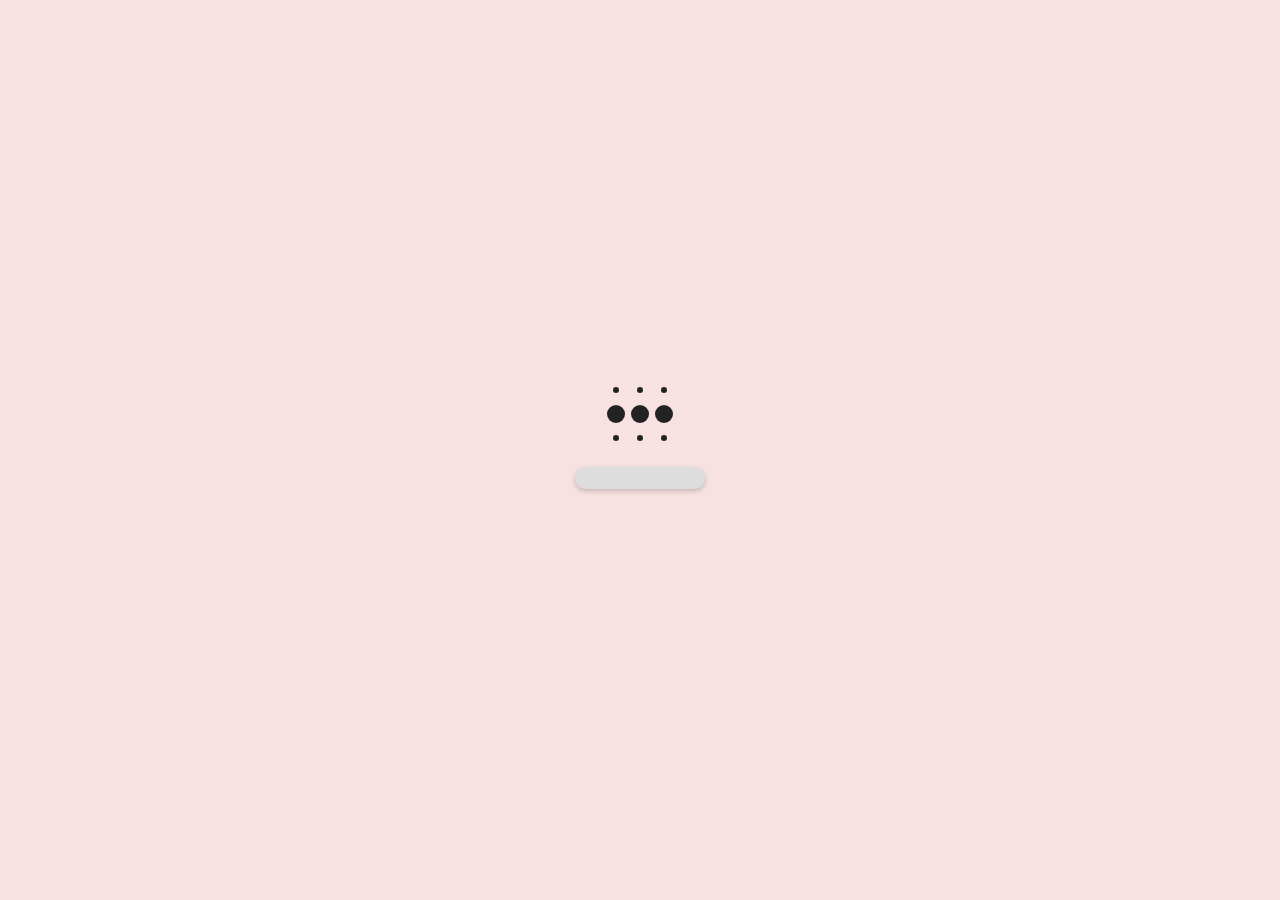
<file: index.html>
<!DOCTYPE html>
<html lang="en">
<head>
    <meta charset="UTF-8">
    <meta name="viewport" content="width=device-width, initial-scale=1.0">
    <title>Loading Animation</title>
    <link rel="stylesheet" href="style.css">
</head>
<body>
    <div class="loader-container">
        <div class="loader"></div>
        <div class="loading-bar-container">
            <div class="loading-bar"></div>
        </div>
    </div>

    <script src="script.js"></script>
</body>
</html>
</file>
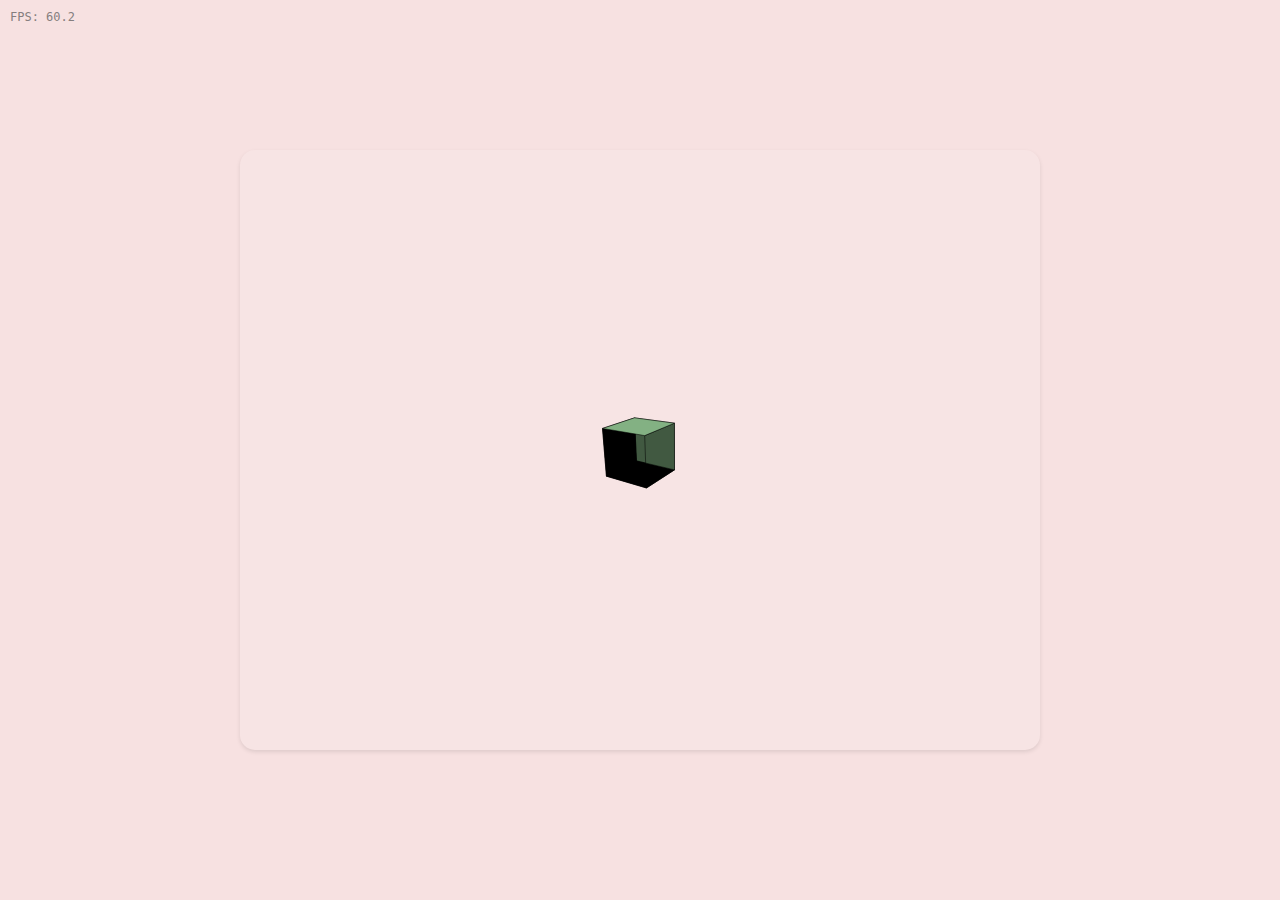
<file: easy.html>
<!DOCTYPE html>
<html lang="en">
<head>
    <meta charset="UTF-8">
    <meta name="viewport" content="width=device-width, initial-scale=1.0">
    <title>Easy - 3D Performance Test</title>
    <link rel="stylesheet" href="style.css">
    <style>
        body {
            overflow: hidden;
            display: flex;
            justify-content: center;
            align-items: center;
            min-height: 100vh;
            perspective: 1000px;
            background-color: #f7e1e1; /* Beige Pink background to match lo-fi style */
        }

        #cube-canvas {
            background-color: rgba(255, 255, 255, 0.1); /* Even more subtle canvas background */
            border-radius: 15px;
            box-shadow: 0 2px 4px rgba(0, 0, 0, 0.1); /* Softer shadow */
            transform-style: preserve-3d;
        }

        #fps-counter {
            position: absolute;
            top: 10px;
            left: 10px;
            color: #555; /* Muted color for FPS counter */
            font-family: monospace; /* Monospace font for a slightly retro look */
            font-size: 12px;
            opacity: 0.7; /* Slightly transparent */
        }
    </style>
</head>
<body>
    <canvas id="cube-canvas" width="800" height="600"></canvas>
    <div id="fps-counter">FPS: ...</div>
    <script>
    (function() {
        const canvas = document.getElementById('cube-canvas');
        const ctx = canvas.getContext('2d');
        const fpsCounter = document.getElementById('fps-counter');

        let lastTime = performance.now();
        let mouseX = canvas.width / 2;
        let mouseY = canvas.height / 2;
        let targetX = mouseX;
        let targetY = mouseY;

        const cube = {
            x: canvas.width / 2,
            y: canvas.height / 2,
            z: 0,
            size: 50,
            rotationX: 0,
            rotationY: 0,
            rotationZ: 0,
            rotationSpeedX: 0.01,
            rotationSpeedY: 0.015,
            rotationSpeedZ: 0.005,
            velocityX: 0,
            velocityY: 0,
            velocityZ: 0,
            accelerationX: 0,
            accelerationY: 0,
            friction: 0.98,
            maxSpeed: 10,
            color: '#a0d9a0', // Muted green color
            easing: 0.1,
            lightDirection: normalizeVector([0.5, -1, 0.5]), // Light from top-right-front
        };

        // Helper function to normalize a vector
        function normalizeVector(vec) {
            const magnitude = Math.sqrt(vec[0] * vec[0] + vec[1] * vec[1] + vec[2] * vec[2]);
            return vec.map(v => v / magnitude);
        }

        // Function to project 3D points to 2D
        function project3D(x, y, z) {
            const perspective = 300;
            const scale = perspective / (perspective + z);
            return {
                x: x * scale,
                y: y * scale
            };
        }

        // Function to draw a 3D cube with shading
        function drawCube() {
            const vertices = [
                [-cube.size / 2, -cube.size / 2, -cube.size / 2],
                [ cube.size / 2, -cube.size / 2, -cube.size / 2],
                [ cube.size / 2,  cube.size / 2, -cube.size / 2],
                [-cube.size / 2,  cube.size / 2, -cube.size / 2],
                [-cube.size / 2, -cube.size / 2,  cube.size / 2],
                [ cube.size / 2, -cube.size / 2,  cube.size / 2],
                [ cube.size / 2,  cube.size / 2,  cube.size / 2],
                [-cube.size / 2,  cube.size / 2,  cube.size / 2]
            ];

            const faces = [
                { vertices: [0, 1, 2, 3], normal: [0, 0, -1] }, // Back face, pointing away in Z
                { vertices: [4, 5, 6, 7], normal: [0, 0, 1] },  // Front face, pointing towards in Z
                { vertices: [0, 4, 7, 3], normal: [-1, 0, 0] }, // Left face, pointing left in X
                { vertices: [1, 5, 6, 2], normal: [1, 0, 0] },  // Right face, pointing right in X
                { vertices: [0, 1, 5, 4], normal: [0, -1, 0] }, // Top face, pointing up in Y
                { vertices: [2, 3, 7, 6], normal: [0, 1, 0] }   // Bottom face, pointing down in Y
            ];


            ctx.save();
            ctx.translate(cube.x, cube.y);

            const rotatedVertices = vertices.map(vertex => {
                let [x, y, z] = vertex;

                let y1 = y * Math.cos(cube.rotationX) - z * Math.sin(cube.rotationX);
                let z1 = y * Math.sin(cube.rotationX) + z * Math.cos(cube.rotationX);

                let x2 = x * Math.cos(cube.rotationY) + z1 * Math.sin(cube.rotationY);
                let z2 = -x * Math.sin(cube.rotationY) + z1 * Math.cos(cube.rotationY);

                let x3 = x2 * Math.cos(cube.rotationZ) - y1 * Math.sin(cube.rotationZ);
                let y3 = x2 * Math.sin(cube.rotationZ) + y1 * Math.cos(cube.rotationZ);

                return [x3, y3, z2];
            });

            const projectedVertices = rotatedVertices.map(vertex => {
                const [x,y,z] = vertex;
                const proj = project3D(x,y, z + cube.z);
                return [proj.x, proj.y]
            });

            // Draw faces with shading
            faces.forEach(face => {
                // Calculate lighting intensity (Lambertian shading)
                const normal = face.normal;
                const lightIntensity = Math.max(0, normal[0] * cube.lightDirection[0] + normal[1] * cube.lightDirection[1] + normal[2] * cube.lightDirection[2]); // Dot product

                const faceColor = shadeColor(cube.color, lightIntensity); // Shade base color

                ctx.beginPath();
                ctx.moveTo(projectedVertices[face.vertices[0]][0], projectedVertices[face.vertices[0]][1]);
                for (let i = 1; i < face.vertices.length; i++) {
                    ctx.lineTo(projectedVertices[face.vertices[i]][0], projectedVertices[face.vertices[i]][1]);
                }
                ctx.closePath();
                ctx.fillStyle = faceColor;
                ctx.fill();
                 ctx.strokeStyle = shadeColor('#333', lightIntensity * 0.8); // Slightly shaded outline
                ctx.lineWidth = 0.5; // Thinner outlines
                ctx.stroke();
            });

            ctx.restore();
        }

        // Function to shade a color (simple darkening)
        function shadeColor(color, intensity) {
            const baseColor = color; // e.g., '#4CAF50' or '#a0d9a0'
             let r = parseInt(baseColor.substring(1, 3), 16);
            let g = parseInt(baseColor.substring(3, 5), 16);
            let b = parseInt(baseColor.substring(5, 7), 16);


            r = Math.round(r * intensity);
            g = Math.round(g * intensity);
            b = Math.round(b * intensity);

            r = Math.min(255, Math.max(0, r));
            g = Math.min(255, Math.max(0, g));
            b = Math.min(255, Math.max(0, b));


            const shadedHex = `#${(r < 16 ? '0' : '') + r.toString(16)}${(g < 16 ? '0' : '') + g.toString(16)}${(b < 16 ? '0' : '') + b.toString(16)}`;
            return shadedHex;
        }


        function update(currentTime) {
            // FPS Calculation
            const deltaTime = currentTime - lastTime;
            lastTime = currentTime;
            const fps = 1000 / deltaTime;
            fpsCounter.textContent = `FPS: ${fps.toFixed(1)}`;

            // Update target position to mouse position
            targetX = mouseX;
            targetY = mouseY;

            // Easing: Move towards the target smoothly
            cube.x += (targetX - cube.x) * cube.easing;
            cube.y += (targetY - cube.y) * cube.easing;

            // Optional: Apply friction to velocities
            cube.velocityX *= cube.friction;
            cube.velocityY *= cube.friction;

            // Keep within bounds (optional)
            cube.x = Math.max(cube.size / 2, Math.min(cube.x, canvas.width - cube.size / 2));
            cube.y = Math.max(cube.size / 2, Math.min(cube.y, canvas.height - cube.size / 2));

            // Update rotation
            cube.rotationX += cube.rotationSpeedX;
            cube.rotationY += cube.rotationSpeedY;
            cube.rotationZ += cube.rotationSpeedZ;

            // Clear the canvas
            ctx.clearRect(0, 0, canvas.width, canvas.height);

            // Draw the 3D cube
            drawCube();

            // Request the next animation frame
            requestAnimationFrame(update);
        }

        // Event listeners
        canvas.addEventListener('mousemove', (event) => {
            const rect = canvas.getBoundingClientRect();
            mouseX = event.clientX - rect.left;
            mouseY = event.clientY - rect.top;
        });

        canvas.addEventListener('mouseleave', () => {
            mouseX = canvas.width / 2;
            mouseY = canvas.height / 2;
        });

        // Start
        requestAnimationFrame(update);

    })();
    </script>
</body>
</html>
</file>
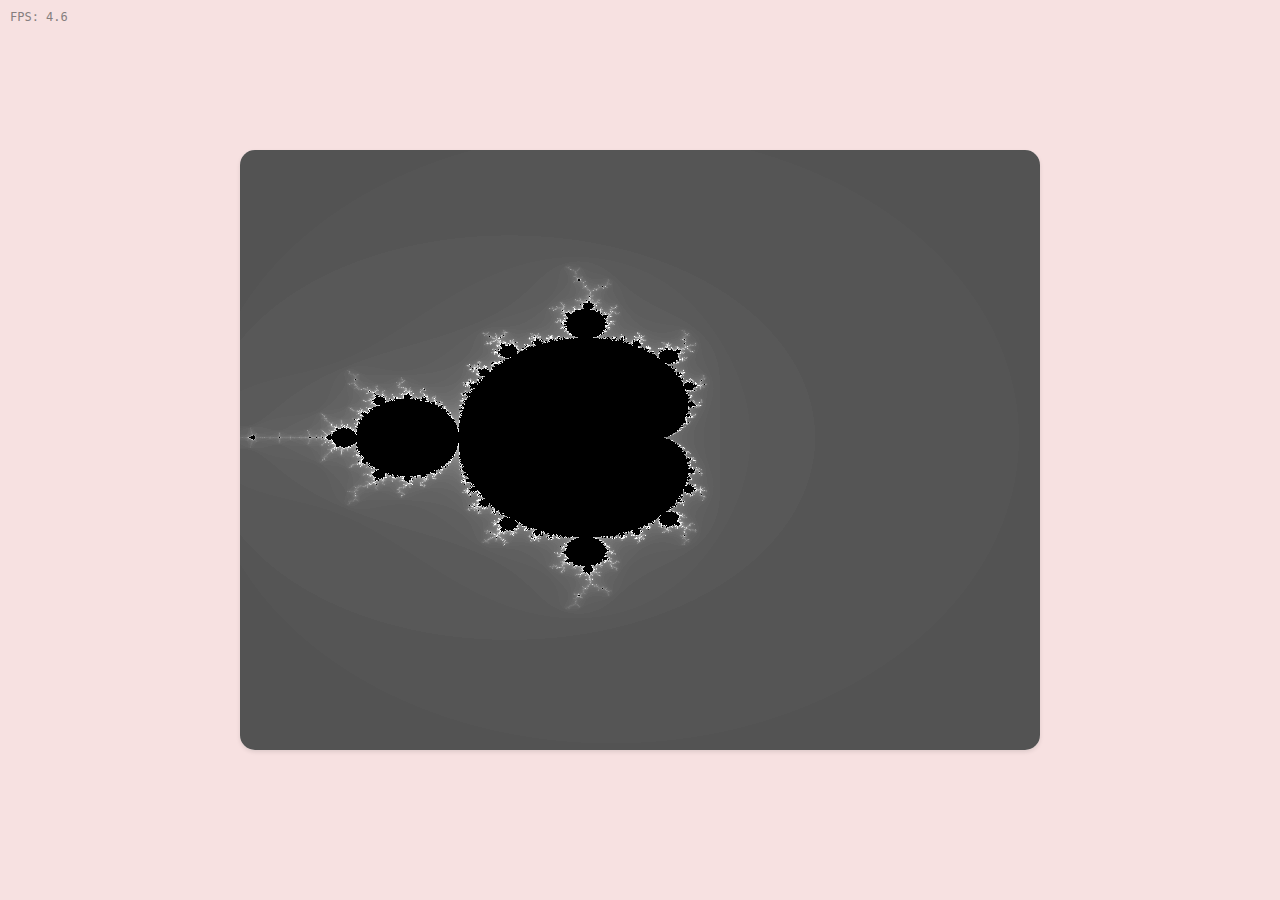
<file: hard.html>
<!DOCTYPE html>
<html lang="en">
<head>
    <meta charset="UTF-8">
    <meta name="viewport" content="width=device-width, initial-scale=1.0">
    <title>Normal - Fractal Performance Test</title>
    <link rel="stylesheet" href="style.css">
    <style>
        body {
            overflow: hidden;
            display: flex;
            justify-content: center;
            align-items: center;
            min-height: 100vh;
            background-color: #f7e1e1; /* Beige Pink background */
        }

        #fractal-canvas {
            background-color: rgba(240, 240, 240, 0.8); /* Light gray canvas background */
            border-radius: 15px;
            box-shadow: 0 2px 4px rgba(0, 0, 0, 0.1);
        }

        #fps-counter {
            position: absolute;
            top: 10px;
            left: 10px;
            color: #555;
            font-family: monospace;
            font-size: 12px;
            opacity: 0.7;
        }
    </style>
</head>
<body>
    <canvas id="fractal-canvas" width="800" height="600"></canvas>
    <div id="fps-counter">FPS: ...</div>
    <script>
    (function() {
        const canvas = document.getElementById('fractal-canvas');
        const ctx = canvas.getContext('2d');
        const fpsCounter = document.getElementById('fps-counter');

        let lastTime = performance.now();

        const fractalSettings = {
            iterations: 100, // Medium iterations for medium load
            zoom: 1,
            offsetX: 0,
            offsetY: 0,
            zoomSpeed: 0.001, // Slow zoom animation
            baseColor: [80, 80, 80] // Muted gray base color for lofi
        };

        function calculateMandelbrot(x, y) {
            let zx = 0.0;
            let zy = 0.0;
            let iteration = 0;
            while (zx * zx + zy * zy < 4.0 && iteration < fractalSettings.iterations) {
                let temp = zx * zx - zy * zy + x;
                zy = 2.0 * zx * zy + y;
                zx = temp;
                iteration++;
            }
            return iteration;
        }

        function drawFractal() {
            const width = canvas.width;
            const height = canvas.height;
            const zoom = fractalSettings.zoom;
            const offsetX = fractalSettings.offsetX;
            const offsetY = fractalSettings.offsetY;


            for (let px = 0; px < width; px++) {
                for (let py = 0; py < height; py++) {
                    const x = (px - width / 2) / (width / 4 * zoom) + offsetX;
                    const y = (py - height / 2) / (height / 4 * zoom) + offsetY;

                    const iteration = calculateMandelbrot(x, y);
                    let colorValue = 0;

                    if (iteration < fractalSettings.iterations) {
                        // Map iteration to color, muted grayscale
                        colorValue = Math.round(iteration / fractalSettings.iterations * 255);
                        colorValue = Math.min(200, colorValue); // Limit brightness for lofi look
                        colorValue = fractalSettings.baseColor[0] + colorValue; // Base gray + iteration value
                        colorValue = Math.max(0, Math.min(255, colorValue)); // Clamp
                    } else {
                        colorValue = 0; // Black for inside set
                    }

                    ctx.fillStyle = `rgb(${colorValue}, ${colorValue}, ${colorValue})`;
                    ctx.fillRect(px, py, 1, 1);
                }
            }
        }


        function update(currentTime) {
            // FPS Calculation
            const deltaTime = currentTime - lastTime;
            lastTime = currentTime;
            const fps = 1000 / deltaTime;
            fpsCounter.textContent = `FPS: ${fps.toFixed(1)}`;

            // Update fractal settings for animation
            fractalSettings.zoom += fractalSettings.zoomSpeed;
            fractalSettings.offsetX = Math.sin(currentTime / 5000) * 0.2; // Subtle horizontal movement
            fractalSettings.offsetY = Math.cos(currentTime / 7000) * 0.1; // Subtle vertical movement

            // Clear canvas (optional for fractals, but good practice)
            ctx.clearRect(0, 0, canvas.width, canvas.height);

            // Draw the fractal
            drawFractal();

            // Request next frame
            requestAnimationFrame(update);
        }

        // Start animation
        requestAnimationFrame(update);

    })();
    </script>
</body>
</html>
</file>
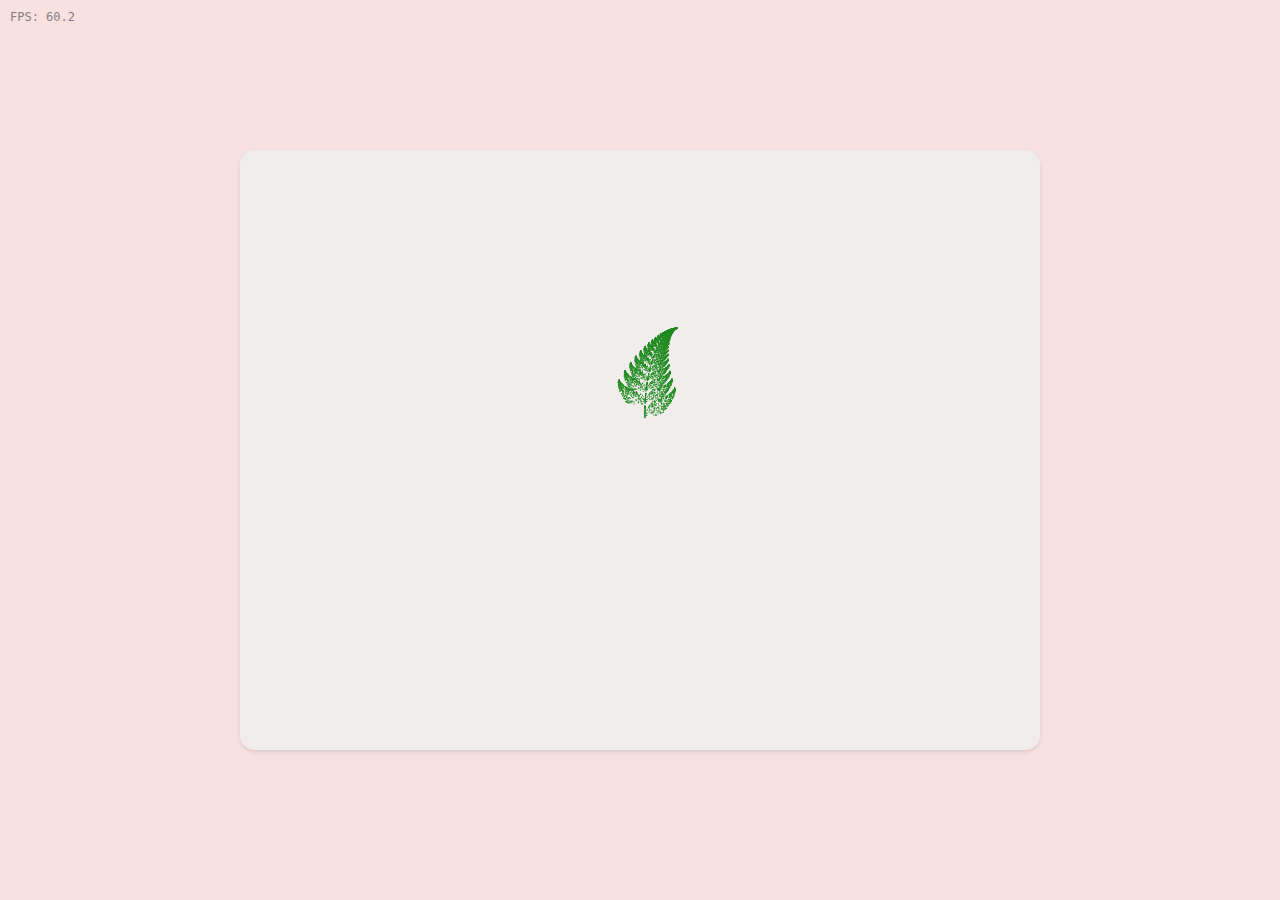
<file: normal.html>
<!DOCTYPE html>
<html lang="en">
<head>
    <meta charset="UTF-8">
    <meta name="viewport" content="width=device-width, initial-scale=1.0">
    <title>Normal - Disappearing IFS Fractal Test</title>
    <link rel="stylesheet" href="style.css">
    <style>
        body {
            overflow: hidden;
            display: flex;
            justify-content: center;
            align-items: center;
            min-height: 100vh;
            background-color: #f7e1e1; /* Beige Pink background */
        }

        #ifs-canvas {
            background-color: rgba(240, 240, 240, 0.8); /* Light gray canvas background */
            border-radius: 15px;
            box-shadow: 0 2px 4px rgba(0, 0, 0, 0.1);
        }

        #fps-counter {
            position: absolute;
            top: 10px;
            left: 10px;
            color: #555;
            font-family: monospace;
            font-size: 12px;
            opacity: 0.7;
        }
    </style>
</head>
<body>
    <canvas id="ifs-canvas" width="800" height="600"></canvas>
    <div id="fps-counter">FPS: ...</div>
    <script>
    (function() {
        const canvas = document.getElementById('ifs-canvas');
        const ctx = canvas.getContext('2d');
        const fpsCounter = document.getElementById('fps-counter');

        let lastTime = performance.now();

        const fractalSettings = {
            baseIterations: 5000,
            currentIterations: 5000,
            maxIterations: 70000,
            iterationIncreaseFactor: 0.6,
            zoom: 0.1,          // Start zoom at a smaller value
            zoomFactor: 1.005,  // Zoom IN factor
            maxZoom: 20,
            offsetX: 0,
            offsetY: 0,
            fernColor: '#228B22', // Forest Green
            fadeStartZoom: 5,   // Zoom level to start fading out
            fadeSpeed: 0.02,    // Adjust fade-out speed
        };

        // Barnsley Fern IFS Transformations
        const transformations = [
            { a: 0,    b: 0,    c: 0,    d: 0.16, e: 0,    f: 0,    p: 0.01 }, // Stem
            { a: 0.85, b: 0.04, c: -0.04, d: 0.85, e: 0,    f: 1.60, p: 0.85 }, // Main stalk
            { a: 0.20, b: -0.26, c: 0.23,  d: 0.22, e: 0,    f: 1.60, p: 0.07 }, // Right leaflet
            { a: -0.15,b: 0.28, c: 0.26,  d: 0.24, e: 0,    f: 0.44, p: 0.07 }  // Left leaflet
        ];


        function drawIFSFractal() {
            const iterations = fractalSettings.currentIterations;
            const zoom = fractalSettings.zoom;
            const offsetX = fractalSettings.offsetX;
            const offsetY = fractalSettings.offsetY;
            let color = fractalSettings.fernColor; // Start with base color

            let x = 0;
            let y = 0;

            for (let i = 0; i < iterations; i++) {
                let rand = Math.random();
                let transform = transformations[0]; // Default
                let cumulativeProbability = 0;

                for (let t of transformations) {
                    cumulativeProbability += t.p;
                    if (rand <= cumulativeProbability) {
                        transform = t;
                        break;
                    }
                }

                const xNew = transform.a * x + transform.b * y + transform.e;
                const yNew = transform.c * x + transform.d * y + transform.f;

                x = xNew;
                y = yNew;

                // Convert IFS coordinates to canvas pixel coordinates, with zoom and offset
                const canvasX = canvas.width / 2 + x * zoom * canvas.width / 8 + offsetX;
                const canvasY = canvas.height - (y * zoom * canvas.height / 8 + offsetY + canvas.height / 2) ;

                let alpha = 1; // Default alpha (fully opaque)

                if (zoom > fractalSettings.fadeStartZoom) {
                    alpha = Math.max(0, 1 - (zoom - fractalSettings.fadeStartZoom) * fractalSettings.fadeSpeed); // Fade out based on zoom
                    color = `rgba(${parseInt(fractalSettings.fernColor.substring(1,3), 16)}, ${parseInt(fractalSettings.fernColor.substring(3,5), 16)}, ${parseInt(fractalSettings.fernColor.substring(5,7), 16)}, ${alpha})`; // Apply alpha to color
                }
                ctx.fillStyle = color;
                ctx.fillRect(canvasX, canvasY, 1, 1); // Draw pixel with adjusted color
            }
        }


        function update(currentTime) {
            // FPS Calculation
            const deltaTime = currentTime - lastTime;
            lastTime = currentTime;
            const fps = 1000 / deltaTime;
            fpsCounter.textContent = `FPS: ${fps.toFixed(1)}`;

            // Zoom in animation
            fractalSettings.zoom *= fractalSettings.zoomFactor;
            if (fractalSettings.zoom > fractalSettings.maxZoom) fractalSettings.zoom = 0.1; // Loop zoom in

            // Dynamically adjust iterations based on zoom level (for zoom IN)
            fractalSettings.currentIterations = Math.min(fractalSettings.maxIterations, fractalSettings.baseIterations + Math.floor(fractalSettings.iterationIncreaseFactor * (fractalSettings.zoom - 1)));
            if (fractalSettings.currentIterations < fractalSettings.baseIterations) fractalSettings.currentIterations = fractalSettings.baseIterations;


            // Subtle panning animation (optional)
            fractalSettings.offsetX = Math.sin(currentTime / 8000) * 50;
            fractalSettings.offsetY = Math.cos(currentTime / 10000) * 30;


            // Clear canvas
            ctx.clearRect(0, 0, canvas.width, canvas.height);

            // Draw the IFS fractal
            drawIFSFractal();

            // Request next frame
            requestAnimationFrame(update);
        }

        // Start animation
        requestAnimationFrame(update);

    })();
    </script>
</body>
</html>
</file>
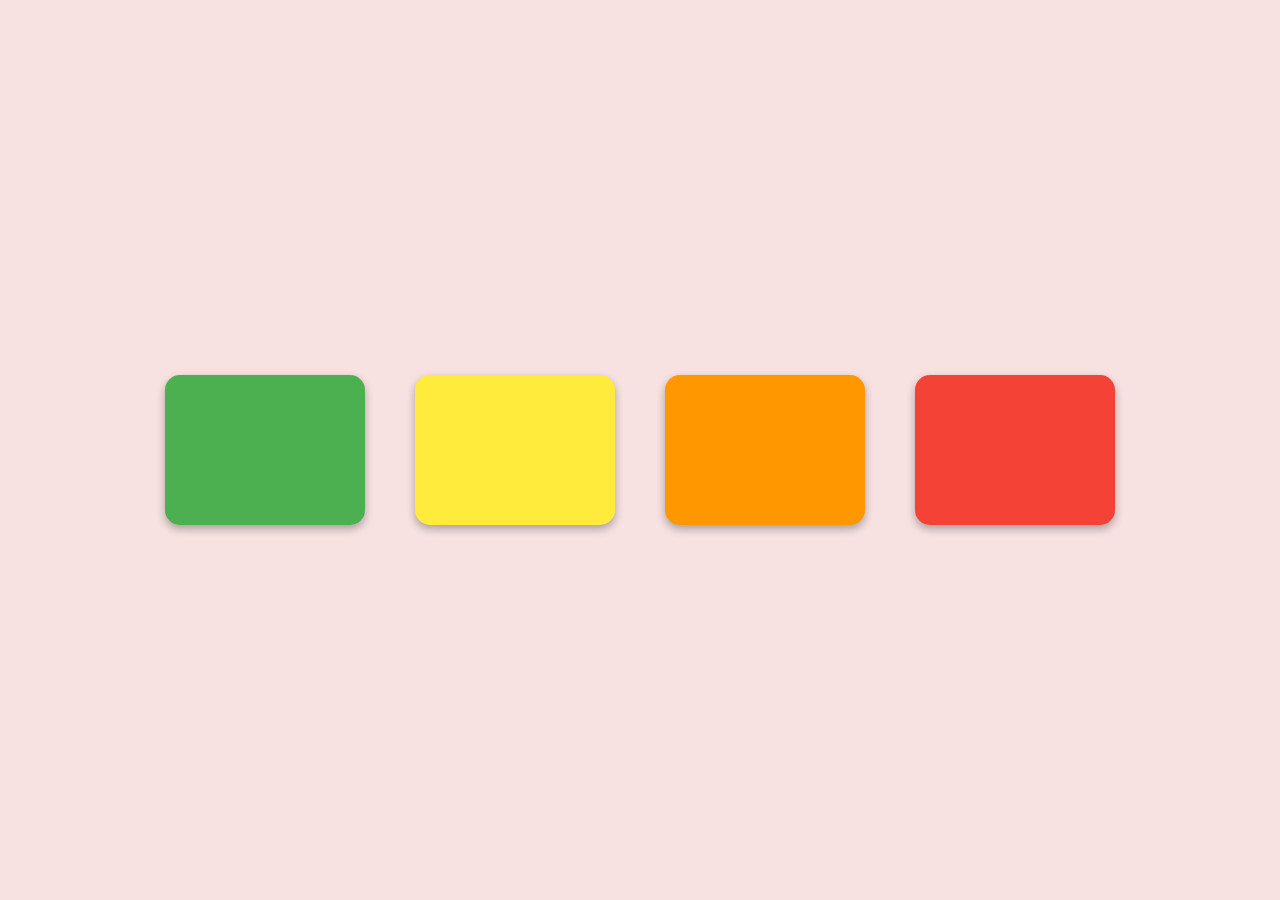
<file: transfer.html>
<!DOCTYPE html>
<html lang="en">
<head>
    <meta charset="UTF-8">
    <meta name="viewport" content="width=device-width, initial-scale=1.0">
    <title>Transfer Page</title>
    <link rel="stylesheet" href="style.css">
</head>
<body>

    <div class="cube-container">
        <a href="easy.html" class="cube green-cube"></a>
        <a href="normal.html" class="cube yellow-cube"></a>
        <a href="hard.html" class="cube orange-cube"></a>
        <a href="broken.html" class="cube red-cube"></a>
    </div>

</body>
</html>
</file>
<file: style.css>
body {
    background-color: #f7e1e1; /* Beige Pink */
    display: flex;
    flex-direction: column; /* Stack loader and cubes vertically (index.html)*/
    justify-content: center;
    align-items: center;
    min-height: 100vh;
    margin: 0;
    gap: 40px; /* Space between loader and cube container (index)*/
}
/* index loader*/
.loader-container {
    display: flex;
    flex-direction: column;
    align-items: center;
    gap: 50px;
}

.loader {
  width: 6px;
  color: #222;
  aspect-ratio: 1;
  border-radius: 50%;
  box-shadow:
    24px -24px 0 0px, 48px -24px 0 0px, 72px -24px 0 0px,
    24px 0     0 6px, 48px 0     0 6px, 72px 0     0 6px,
    24px 24px  0 0px, 48px 24px  0 0px, 72px 24px  0 0px;
  transform: translateX(-48px);
  animation: l26 2.5s infinite linear;
}

@keyframes l26 {
    0%   { box-shadow: 24px -24px 0 0px, 48px -24px 0 0px, 72px -24px 0 0px, 24px 0 0 6px, 48px 0 0 6px, 72px 0 0 6px, 24px 24px 0 0px, 48px 24px 0 0px, 72px 24px 0 0px; }
    8%   { box-shadow: 24px -24px 0 2px, 48px -24px 0 0px, 72px -24px 0 0px, 24px 0 0 6px, 48px 0 0 4px, 72px 0 0 6px, 24px 24px 0 0px, 48px 24px 0 0px, 72px 24px 0 0px; }
    16%  { box-shadow: 24px -24px 0 4px, 48px -24px 0 0px, 72px -24px 0 2px, 24px 0 0 4px, 48px 0 0 0px, 72px 0 0 6px, 24px 24px 0 0px, 48px 24px 0 0px, 72px 24px 0 0px; }
    25%  { box-shadow: 24px -24px 0 6px, 48px -24px 0 0px, 72px -24px 0 6px, 24px 0 0 0px, 48px 0 0 0px, 72px 0 0 0px, 24px 24px 0 0px, 48px 24px 0 2px, 72px 24px 0 0px; }
    33%  { box-shadow: 24px -24px 0 6px, 48px -24px 0 2px, 72px -24px 0 6px, 24px 0 0 0px, 48px 0 0 0px, 72px 0 0 0px, 24px 24px 0 0px, 48px 24px 0 4px, 72px 24px 0 0px; }
    41%  { box-shadow: 24px -24px 0 4px, 48px -24px 0 6px, 72px -24px 0 4px, 24px 0 0 0px, 48px 0 0 0px, 72px 0 0 0px, 24px 24px 0 2px, 48px 24px 0 6px, 72px 24px 0 0px; }
    50%  { box-shadow: 24px -24px 0 6px, 48px -24px 0 6px, 72px -24px 0 0px, 24px 0 0 0px, 48px 0 0 0px, 72px 0 0 0px, 24px 24px 0 0px, 48px 24px 0 0px, 72px 24px 0 6px; }
    58%  { box-shadow: 24px -24px 0 4px, 48px -24px 0 6px, 72px -24px 0 0px, 24px 0 0 2px, 48px 0 0 0px, 72px 0 0 0px, 24px 24px 0 0px, 48px 24px 0 0px, 72px 24px 0 4px; }
    66%  { box-shadow: 24px -24px 0 0px, 48px -24px 0 4px, 72px -24px 0 0px, 24px 0 0 6px, 48px 0 0 0px, 72px 0 0 0px, 24px 24px 0 2px, 48px 24px 0 2px, 72px 24px 0 6px; }
    75%  { box-shadow: 24px -24px 0 0px, 48px -24px 0 6px, 72px -24px 0 0px, 24px 0 0 0px, 48px 0 0 2px, 72px 0 0 0px, 24px 24px 0 0px, 48px 24px 0 0px, 72px 24px 0 6px; }
    83%  { box-shadow: 24px -24px 0 0px, 48px -24px 0 6px, 72px -24px 0 0px, 24px 0 0 0px, 48px 0 0 4px, 72px 0 0 2px, 24px 24px 0 2px, 48px 24px 0 0px, 72px 24px 0 4px; }
    91%  { box-shadow: 24px -24px 0 0px, 48px -24px 0 4px, 72px -24px 0 0px, 24px 0 0 0px, 48px 0 0 6px, 72px 0 0 4px, 24px 24px 0 6px, 48px 24px 0 0px, 72px 24px 0 0px; }
    100% { box-shadow: 24px -24px 0 0px, 48px -24px 0 0px, 72px -24px 0 0px, 24px 0 0 6px, 48px 0 0 6px, 72px 0 0 6px, 24px 24px 0 0px, 48px 24px 0 0px, 72px 24px 0 0px; }
}
/* loading bar container index*/
.loading-bar-container{
    width: 130px;
    height: 22px;
    border-radius: 11px;
    background-color: #ddd;
    overflow: hidden;
    box-shadow: 0 2px 5px rgba(0, 0, 0, 0.2);
}

.loading-bar {
    width: 100%;
    height: 100%;
    background: linear-gradient(to right, #333, #222);
    border-radius: 11px;
    transform-origin: left;
    transform: scaleX(0);
    animation: l1 5s forwards cubic-bezier(0.22, 1, 0.36, 1);
}

@keyframes l1 {
    from { transform: scaleX(0); }
    to { transform: scaleX(1); }
}

/* Cube styles (Now used in transfer.html) */
.cube-container {
    display: flex;         /* Arrange cubes horizontally */
    gap: 50px;              /* MUCH larger gap */
    justify-content: center; /* Center the cubes */
    flex-wrap: wrap;       /* Allow wrapping to the next line if needed */
}


.cube {
    width: 200px;          /* Much larger width */
    height: 150px;         /* Much larger height */
    border-radius: 15px;    /* Larger radius */
    box-shadow: 0 4px 8px rgba(0, 0, 0, 0.3); /* Larger shadow */
    cursor: pointer;
    transition: transform 0.2s ease-out;
    display: block;       /*  Needed for <a> to take up full space*/
    text-decoration: none;  /* Remove underline from <a> */
}

.cube:hover {
    transform: translateY(-15px); /* Larger rise */
}

.green-cube { background-color: #4CAF50; }
.yellow-cube { background-color: #FFEB3B; }
.orange-cube { background-color: #FF9800; }
.red-cube { background-color: #F44336; }
</file>
